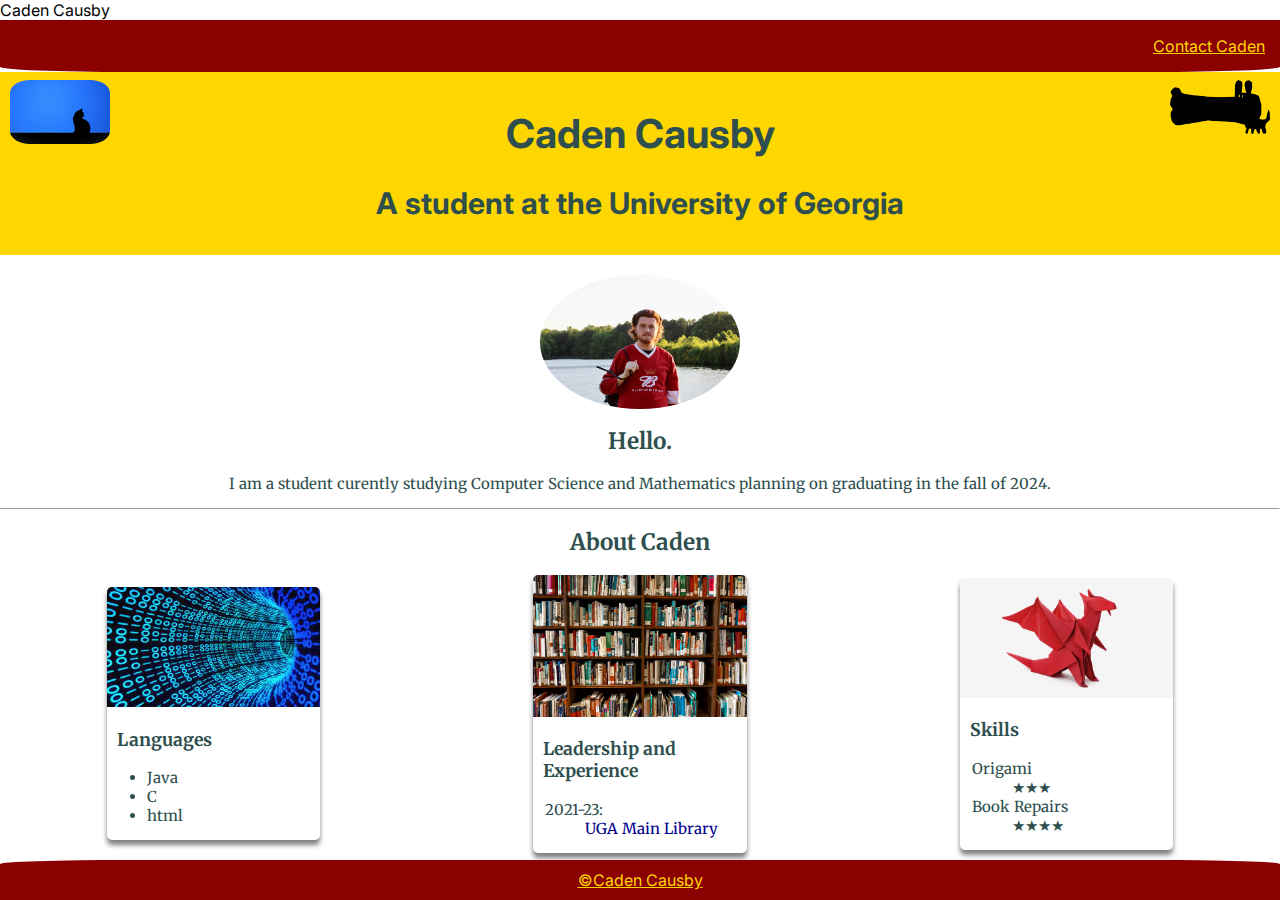
<file: index.html>
<!DOCTYPE html>
<html lang="en">
<head>
    <meta charset="UTF-8">
    <meta name="viewport" content="width=device-width, initial-scale=1.0">
    <link rel="preconnect" href="https://fonts.googleapis.com">
    <link rel="stylesheet" href="https://fonts.googleapis.com/css?family=Inter">
    <link rel="stylesheet" href="https://fonts.googleapis.com/css?family=Merriweather"
    <title>Caden Causby</title>
    <link rel="stylesheet" type="text/css" href="css/style.css" />
</head>
<body>
    <nav>
        <p>
        <a href="contact.html">Contact Caden</a>
        </p>
    </nav>
    <section class="headline">
        <img src="images/cat.jpg" alt="cat" class="cat">
        <img src="images/dog.jpg" alt="dog" class="dog">
        <h1>Caden Causby</h1>
        <h2>A student at the University of Georgia</h2>
    </section>
    <br>
    <section class="info">
        <img class="me" src="images/IMG_0714.jpg" alt="Caden Causby" width= "200px"/>
        <h2>Hello.</h2>
        <p>I am a student curently studying Computer Science and Mathematics planning on graduating in the fall of 2024.</p>
        <hr size="1">
        <h2>About Caden</h2>
        <div class="three-col">
            <div class="card">   
                <img src="images/code.jpg" alt="cool binary tunnel">
                <h3>Languages</h3>
                <ul>    
                    <li>Java</li>
                    <li>C</li>
                    <li>html</li>
                </ul>
            </div>
            <div class="card">
            <img src="images/books.jpg" alt="bookshelf">
            <h3>Leadership and Experience</h3>
                <dl>
                    <dt>2021-23:</dt> <dd><a href="https://www.libs.uga.edu/">UGA Main Library</a></dd>
                </dl>
            </div>
            <div class="card">
                <img src="images/origami.jpg" alt="origami dragon">
                <h3>Skills</h3>
                <dl>
                    <dt>Origami</dt> <dd>★★★</dd>
                    <dt>Book Repairs</dt> <dd>★★★★</dd>
                </dl>
            </div>
        </div>
    </section>
    <br>
    <footer>
        <a href="contact.html">©Caden Causby</a>
    </footer>
</body>
</html>
</file>
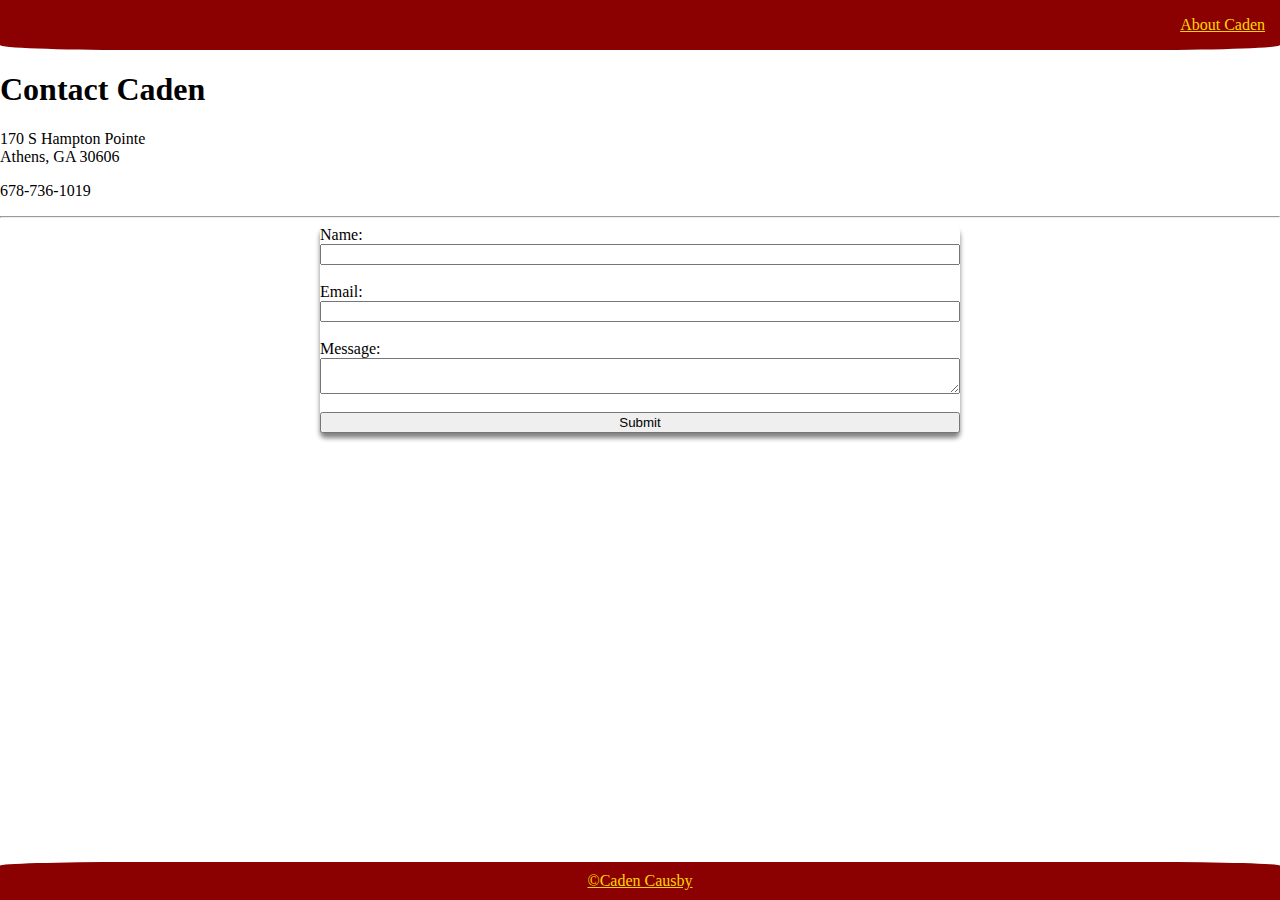
<file: contact.html>
<!DOCTYPE html>
<html lang="en">
<head>
    <meta charset="UTF-8">
    <meta name="viewport" content="width=device-width, initial-scale=1.0">
    <link rel="stylesheet" type="text/css" href="css/style.css">
    <title>Contact Caden Causby</title>
</head>
<body>
    <nav>
        <p>
            <a href="index.html">About Caden</a>
        </p>
    </nav>
    <h1>Contact Caden</h1>
    <p>
        170 S Hampton Pointe 
        <br>
        Athens, GA 30606
    </p>
    <p>
        678-736-1019
    </p>
    <hr>
    <div class="one-col">
        <div class="card">
            <form action="mailto:caden.causby@gmail.com" method="post">
                <label for="fullname">Name:</label>
                <input type="text" id="fullname" name="fullname">
                <br>
                <label for="Email">Email:</label>
                <input type="Email" id="Email" name="Emial">
                <br>
                <label for="Message">Message:</label>
                <textarea id="Message" name="Message" cols="20"></textarea>
                <br>
                <input type="submit" value="Submit">
            </form>
        </div>
    </div>
    <br>
    <footer>
        <a href="index.html">©Caden Causby</a>
    </footer>
</body>
</html>
</file>
<file: css/style.css>
body {
    margin: 0;
    font-family: 'Inter', serif;
}
nav {
    background-color: darkred;
    border-radius: 0% 0% 10% 10%;
    display: flex;
    justify-content: right;
}
nav a {
    color: gold;
    padding: 10px 15px;
}
nav a:hover {
    color: black;
}
footer {
    position: absolute;
    bottom: 0;
    width: 100%;
    background-color: darkred;
    display: flex;
    border-radius: 10% 10% 0% 0%;
    justify-content: center;
}
footer a{
    color: gold;
    padding: 10px 15px;
}
footer a:hover{
    color: black;
}
.headline {
    background-color:gold;
    padding: 10px;
    font-size: 20px;
    color: darkslategrey;
}
.headline h1 {
    text-align: center;
}
.headline h2 {
    text-align: center;
}
.dog {
    position: absolute;
    top: 80px;
    right: 10px;
    width: 100px;
}
.cat {
    position: absolute;
    top: 80px;
    left:10px;
    width: 100px;
    border-radius: 20% 20% 20% 20%;
}
.info {
    font-family: 'Merriweather';
    font-size: 15px;
    color: darkslategray;
}
.info a {
    color:darkblue;
    text-decoration: none;
}
.info a:hover {
    color:darkcyan;
}

.me {
    border-radius: 50%;
    display: block;
    margin-left: auto;
    margin-right: auto;
}
.info h2 {
    text-align: center;
}
.info p {
    text-align: center;
}
.card {
    box-shadow: 0px 5px 5px 0px gray;
    border-radius: 5px;
    width: 50%;
    transition: 0.3s;
}
.card img {
    border-radius: 5px 5px 0px 0px;
    width: 100%;
}
.card:hover {
    box-shadow: 0px 12px 12px 0px darkgray;
}
.card h3 {
    padding-left: 10px;
}
.card ul {
    display: flex;
    flex-direction: column;
    justify-content: center;
}
.card dl {
    display: flex;
    flex-direction: column;
    padding-left: 12px;
}
.three-col {
    display: grid;
    grid-template-columns: 1fr 1fr 1fr;
    place-items: center;
}

.card form {
    display: flex;
    flex-direction: column;
    
}
.one-col {
    display: grid;
    grid-template-columns: 1fr;
    place-items: center;
}
</file>
